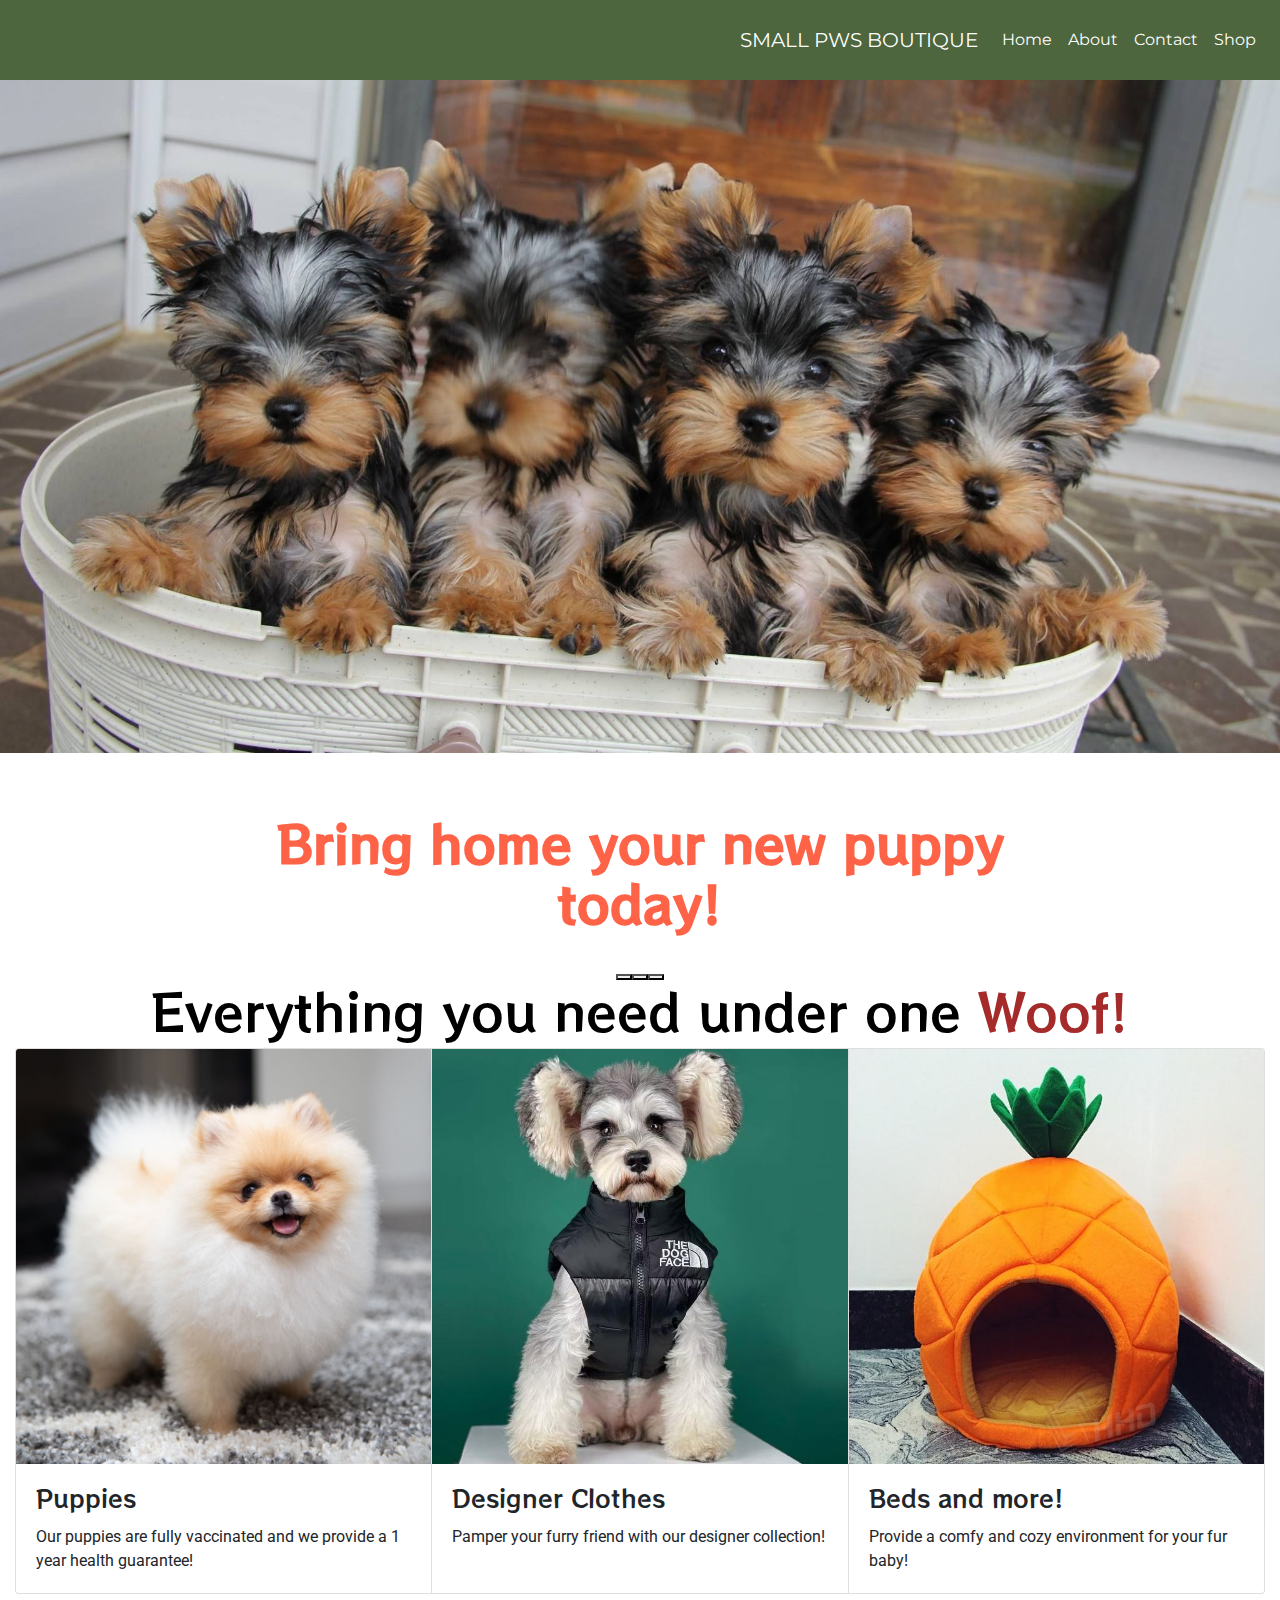
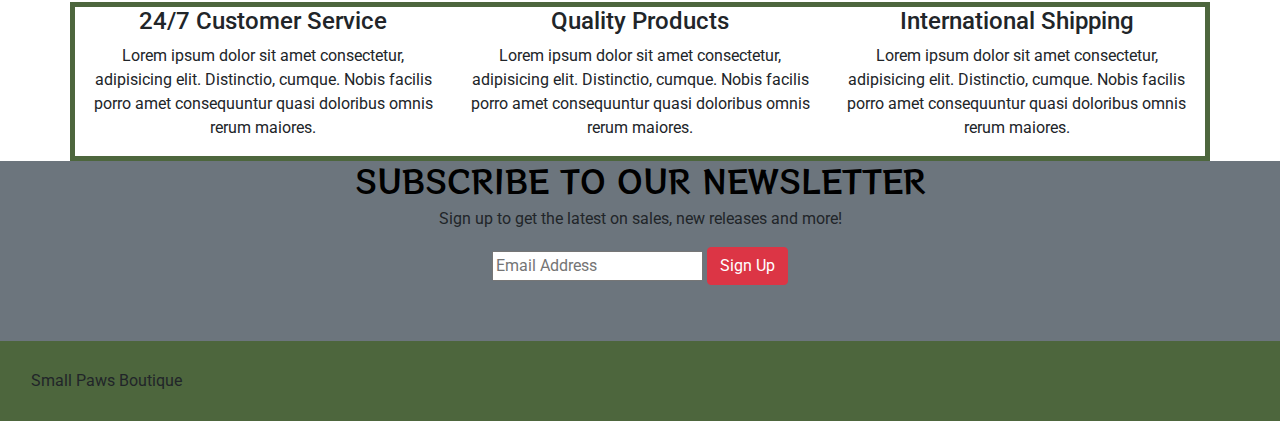
<file: index.html>
<!DOCTYPE html>
<html lang="en">
<head>
    <meta charset="UTF-8">
    <meta name="viewport" content="width=device-width, initial-scale=1.0">
    <title>SMALL PAWS - Puppy Boutique</title>

     <!-- link CSS -->
    <link rel="stylesheet" href="style.css">

    <!-- Linking Boostrap -->
    <link rel="stylesheet" href="https://stackpath.bootstrapcdn.com/bootstrap/4.5.2/css/bootstrap.min.css" integrity="sha384-JcKb8q3iqJ61gNV9KGb8thSsNjpSL0n8PARn9HuZOnIxN0hoP+VmmDGMN5t9UJ0Z" crossorigin="anonymous">

    <!-- font awesome -->
    <link
      rel="stylesheet"
      href="https://use.fontawesome.com/releases/v5.13.0/css/all.css"
      integrity="sha384-Bfad6CLCknfcloXFOyFnlgtENryhrpZCe29RTifKEixXQZ38WheV+i/6YWSzkz3V"
      crossorigin="anonymous"
    />

    <!-- google fonts -->
    <link rel="preconnect" href="https://fonts.gstatic.com">
<link href="https://fonts.googleapis.com/css2?family=Montserrat:wght@500&family=Roboto:wght@100&family=RocknRoll+One&display=swap" rel="stylesheet">

</head>



<body>



  
    <!-- navigation bar -->

  <nav class="navbar navbar-expand-lg ">
  <div class="container-fluid"></div>

  <a class="navbar-brand text-white" href="index.html" style="font-family: 'Montserrat', sans-serif;"> SMALL P<i class="fas fa-paw"></i>WS BOUTIQUE </a>

    <button class="navbar-toggler" type="button" data-bs-toggle="collapse" data-bs-target="#navbarSupportedContent" aria-controls="navbarSupportedContent" aria-expanded="false" aria-label="Toggle navigation">
      <span class="navbar-toggler-icon"></span>
    </button>

    <div class="collapse navbar-collapse" id="navbarSupportedContent">

      <ul class="navbar-nav me-auto mb-2 mb-lg-0 " style="font-family: 'Montserrat', sans-serif;">

        <li class="nav-item">
        <a class="nav-link text-white"  href="index.html">Home</a>
          
        </li>
        <li class="nav-item">
          <a class="nav-link text-white" href="about.html">About</a>
        </li>
        <li class="nav-item">
          <a class="nav-link text-white" href="contact.html">Contact</a>
        </li>

        <li class="nav-item">
          <a class="nav-link text-white" href="shop.html" >Shop</a>
        </li>

      </ul>
     
  </div>
</nav>


<!-- carousel -->

      <div id="carouselExampleCaptions" class="carousel slide carousel-fade" data-bs-ride="carousel">
        <div class="carousel-indicators">
          <button type="button" data-bs-target="#carouselExampleCaptions" data-bs-slide-to="0" class="active" aria-current="true" aria-label="Slide 1"></button>
          <button type="button" data-bs-target="#carouselExampleCaptions" data-bs-slide-to="1" aria-label="Slide 2"></button>
          <button type="button" data-bs-target="#carouselExampleCaptions" data-bs-slide-to="2" aria-label="Slide 3"></button>
        </div>
        <div class="carousel-inner">
          <div class="carousel-item active">
            <img src="./puppies/group of puppies.jpg" class="d-block w-100 t-image" alt="...">

            <div class="carousel-caption d-none d-md-block ">
              <h2 style="color: tomato; font-weight: 600; font-size: 50px;">Bring home your new puppy today!</h2>
              
            </div>
          </div>
          <div class="carousel-item">
            <img src="./puppies/dog shoes.jpg" class="d-block w-100 a-image" alt="...">
            <div class="carousel-caption d-none d-md-block ">
              <h2 style="color: rgb(255, 145, 71); font-weight: 600; font-size: 50px;">Designer drip for your pup!</h2>
              
            </div>
          </div>
          <div class="carousel-item">
            <img src="./puppies/dogaccessories3.jpg" class="d-block w-100 b-image" alt="...">

            <div class="carousel-caption d-none d-md-block">
              <h2 style="color: tomato; font-weight: 600; font-size: 70px;">Accessories & More!</h2>
              
            </div>

          </div>
        </div>
      </div>




      <!-- popular products container for each put them in cards pets, accessories, clothes-->

      <div class="container-fluid " id="product">
        <div>
        <h2 class="text-center " style="font-size: 50px; font-weight: 200;">Everything you need under one <span style="color: brown;">Woof!</span></h2>
        </div>

        <!-- <div class="container"> -->
        <div class="card-group">
          <div class="card">
            <img src="./puppies/pompom.jpg" class="card-img-top" alt="...">
            <div class="card-body">
              <h4 class="card-title" style="font-family: RocknRoll One;">Puppies</h4>
              <p class="card-text">Our puppies are fully vaccinated and we provide a 1 year health guarantee!</p>
            
            </div>
          </div>
          <div class="card">
            <img src="./puppies/nfpup.jpg" class="card-img-top puppy-card" alt="...">
            <div class="card-body">
              <h4 class="card-title" style="font-family: RocknRoll One;">Designer Clothes</h4>
              <p class="card-text">Pamper your furry friend with our designer collection!</p>
              
            </div>
          </div>
          <div class="card">
            <img src="./puppies/bikinibottombed.jpg" class="card-img-top" alt="...">
            <div class="card-body">
              <h4 class="card-title" style="font-family: RocknRoll One;">Beds and more!</h4>
              <p class="card-text">Provide a comfy and cozy environment for your fur baby!</p>
             
            </div>
          </div>
        </div>
      </div>
      <!-- </div> -->









<!-- all pages another div container with details about customer service, shipping, products -->

<div class="container-fluid" id="customerService">

  <div class="text-center">
    <h2></h2>
  </div>

  <div class="container" id="custserv">
    <div class="row">

      <div class="col-sm text-center">
        <h4 class="">24/7 Customer Service</h4>
        <i class="fas fa-hand-holding-heart fas1"></i><p>Lorem ipsum dolor sit amet consectetur, adipisicing elit. Distinctio, cumque. Nobis facilis porro amet consequuntur quasi doloribus omnis rerum maiores.</p>
      </div>
      <div class="col-sm text-center">
        <h4 class="">Quality Products</h4>
        <i class="fas fa-award fas1"></i><p>Lorem ipsum dolor sit amet consectetur, adipisicing elit. Distinctio, cumque. Nobis facilis porro amet consequuntur quasi doloribus omnis rerum maiores.</p>

      </div>
      <div class="col-sm text-center ">
        <h4 class="">International Shipping</h4>
         <i class="fas fa-globe fas1"></i> <p>Lorem ipsum dolor sit amet consectetur, adipisicing elit. Distinctio, cumque. Nobis facilis porro amet consequuntur quasi doloribus omnis rerum maiores.</p>

      </div>

    </div>

  </div>


</div>





    <!-- subscribe newsletter for latest updates, form put on all pages  -->
     <div class="container-fluid bg-secondary newsLetter" >
     <div class="text-center">

     <div class="">
     <h2>SUBSCRIBE TO  OUR NEWSLETTER</h2>
     <p>Sign up to get the latest on sales, new releases and more!</p>
     </div>

     <form>
      
      <input type="email" id="email" name="email" placeholder="Email Address">
      <button type="button" class="btn btn-danger">Sign Up</button>
      
      </form>
    

     </div>
     </div>
   
 

    
  <!-- navigation footer  -->
  <nav class="navbar position-sticky-bottom ">
    <div class="container-fluid">

      <span class="navbar-text">
       Small Paws Boutique
      </span>

      <span class="d-flex social-icons justify-content-end">
        <a href="#"><i class="fab fa-instagram p-2"></i></a>
        <a href="#"><i class="fab fa-twitter-square p-2"></i></a> 
        <a href="#"><i class="fab fa-facebook-square p-2"></i></a>
        <a href="#"><i class="fab fa-pinterest-square p-2"></i></a>
       </span>

    </div>
  </nav>


  
</body>

<!-- Optional JavaScript; choose one of the two! -->

    <!-- Option 1: Bootstrap Bundle with Popper -->
    <script src="https://cdn.jsdelivr.net/npm/bootstrap@5.0.0-beta2/dist/js/bootstrap.bundle.min.js" integrity="sha384-b5kHyXgcpbZJO/tY9Ul7kGkf1S0CWuKcCD38l8YkeH8z8QjE0GmW1gYU5S9FOnJ0" crossorigin="anonymous"></script>

  





 </html>
</file>
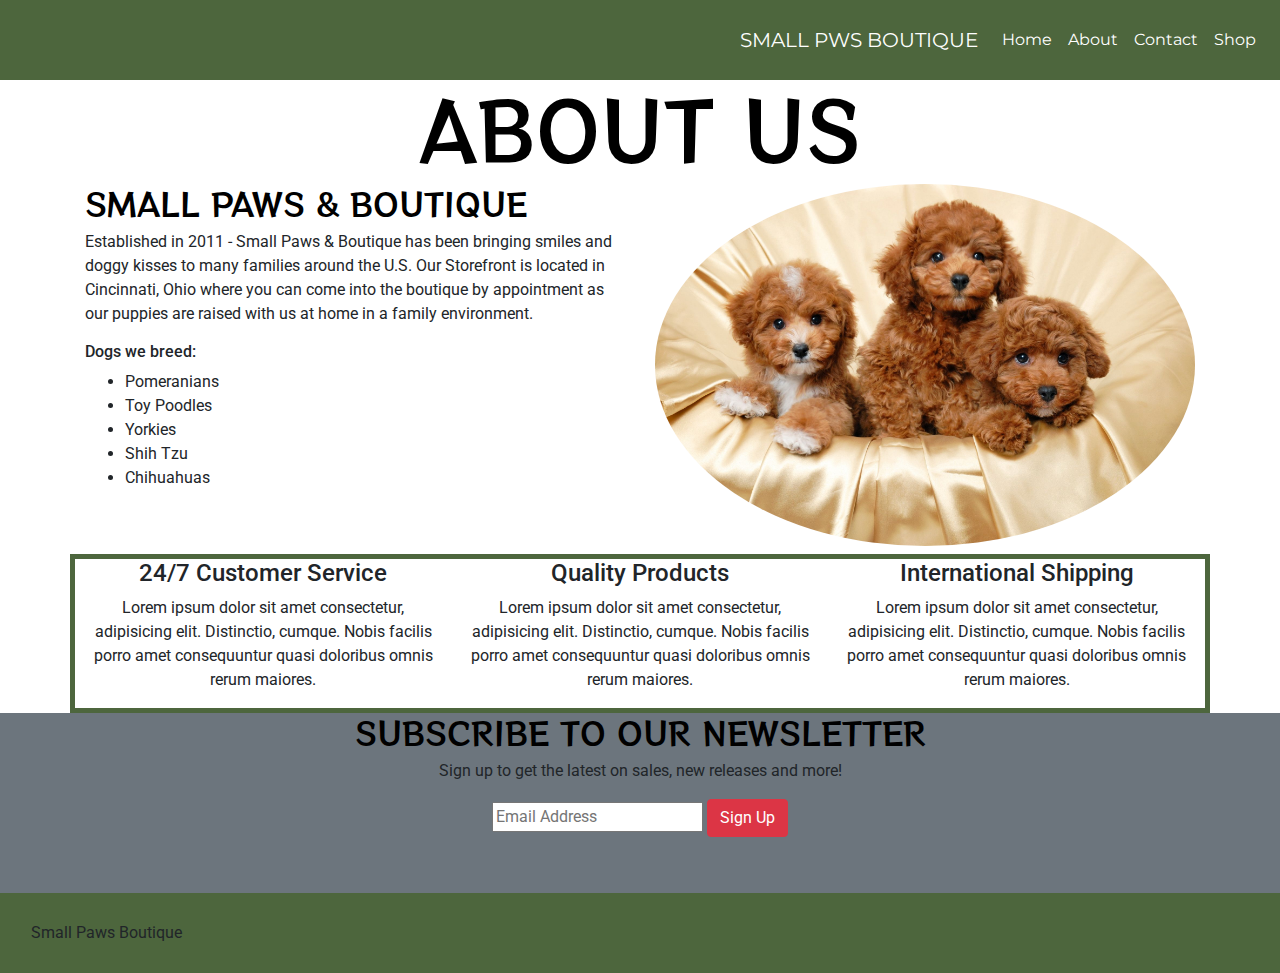
<file: about.html>
<!DOCTYPE html>
<html lang="en">
<head>
    <meta charset="UTF-8">
    <meta name="viewport" content="width=device-width, initial-scale=1.0">
    <title>About Us</title>
    <!-- link CSS -->
    <link rel="stylesheet" href="style.css">
     <!-- Linking Boostrap -->
     <link rel="stylesheet" href="https://stackpath.bootstrapcdn.com/bootstrap/4.5.2/css/bootstrap.min.css" integrity="sha384-JcKb8q3iqJ61gNV9KGb8thSsNjpSL0n8PARn9HuZOnIxN0hoP+VmmDGMN5t9UJ0Z" crossorigin="anonymous">
     
     <!-- font awesome -->
     <link
     rel="stylesheet"
     href="https://use.fontawesome.com/releases/v5.13.0/css/all.css"
     integrity="sha384-Bfad6CLCknfcloXFOyFnlgtENryhrpZCe29RTifKEixXQZ38WheV+i/6YWSzkz3V"
     crossorigin="anonymous"
   />
     
   <!-- google fonts -->
   <link rel="preconnect" href="https://fonts.gstatic.com">
<link href="https://fonts.googleapis.com/css2?family=Montserrat:wght@500&family=Roboto:wght@100&family=RocknRoll+One&display=swap" rel="stylesheet">
</head>



<body>


  
    <!-- navigation bar -->

    <nav class="navbar navbar-expand-lg">
      <div class="container-fluid"></div>
    
      <a class="navbar-brand text-white" href="index.html" style="font-family: 'Montserrat', sans-serif;"> SMALL P<i class="fas fa-paw"></i>WS BOUTIQUE </a>

    
        <button class="navbar-toggler" type="button" data-bs-toggle="collapse" data-bs-target="#navbarSupportedContent" aria-controls="navbarSupportedContent" aria-expanded="false" aria-label="Toggle navigation">
          <span class="navbar-toggler-icon"></span>
        </button>
    
        <div class="collapse navbar-collapse" id="navbarSupportedContent">
    
          <ul class="navbar-nav me-auto mb-2 mb-lg-0" style="font-family: 'Montserrat', sans-serif;">
    
            <li class="nav-item">
            <a class="nav-link text-white"  href="index.html">Home</a>
              
            </li>
            <li class="nav-item">
              <a class="nav-link text-white" href="about.html">About</a>
            </li>
            <li class="nav-item">
              <a class="nav-link text-white" href="contact.html">Contact</a>
            </li>
    
            <li class="nav-item">
              <a class="nav-link text-white" href="shop.html" >Shop</a>
            </li>
    
          </ul>
         
      </div>
    </nav>



 




<!-- main content containers that hold information about the owner -->
 <div id="content-wrap">

<main>
    
  <div>
    <h2 style="font-size: 80px;" class="text-center">ABOUT US</h2>
  </div>

  <div class="container">
    <div class="row">
      <div class="col-6">

       <h2>SMALL PAWS & BOUTIQUE</h2>
                    <p>
                      Established in 2011 - Small Paws & Boutique has been bringing smiles and doggy kisses to many families around the U.S.  Our Storefront is located in Cincinnati, Ohio where you can come into the boutique by appointment as our puppies are raised with us at home in a family environment.
                    </p>

                    <h6>Dogs we breed:</h6>
                    <ul>
                      <li>Pomeranians</li>
                      <li>Toy Poodles</li>
                      <li>Yorkies</li>
                      <li>Shih Tzu</li>
                      <li>Chihuahuas</li>
                      
                      
                    </ul>

      </div>
      <div class="col-6">
 <img src="./puppies/linkuppupp.jpg" class="img-fluid boutique" alt="">
      </div>
    </div>
    
  
  </div>








        <!-- <div class="container-fluid">
            <div class="row">

                <div class="col-md-6">
                   
                </div>
                
                <div class="col-md-6">
                    
                </div>
            </div>
       

        <div class="container-fluid">
            <div class="row">
                       
                 <div class="col-md-6 ">
                    <h2>PUPPIES AVAILABLE</h2>
                    <p>
                    Lorem ipsum dolor sit amet consectetur adipisicing elit. Eius labore incidunt sit, saepe fugiat voluptatibus, optio doloribus inventore, enim dolor obcaecati! Ipsam cumque officiis nam amet provident reprehenderit facilis, suscipit nemo ullam, illum asperiores totam consequuntur repudiandae. Labore reprehenderit dignissimos, nam libero sint modi laboriosam consequatur debitis iure recusandae incidunt.
                    </p>

                <div class="col-md-6 ">
                    <img src="./puppies/girlpoodletoypup.jpg" class="img-fluid" alt="">
                </div>

                 
                
                   
                </div>
            </div>
        </div> -->
    </section>
</main>

<!-- all pages another div container with details about customer service, shipping, products -->

<div class="container-fluid" id="customerService">

  <div class="text-center">
    <h2></h2>
  </div>

  <div class="container" id="custserv">
    <div class="row">

      <div class="col-sm text-center">
        <h4 class="">24/7 Customer Service</h4>
        <i class="fas fa-hand-holding-heart fas1"></i><p>Lorem ipsum dolor sit amet consectetur, adipisicing elit. Distinctio, cumque. Nobis facilis porro amet consequuntur quasi doloribus omnis rerum maiores.</p>
      </div>
      <div class="col-sm text-center">
        <h4 class="">Quality Products</h4>
        <i class="fas fa-award fas1"></i><p>Lorem ipsum dolor sit amet consectetur, adipisicing elit. Distinctio, cumque. Nobis facilis porro amet consequuntur quasi doloribus omnis rerum maiores.</p>

      </div>
      <div class="col-sm text-center ">
        <h4 class="">International Shipping</h4>
         <i class="fas fa-globe fas1"></i> <p>Lorem ipsum dolor sit amet consectetur, adipisicing elit. Distinctio, cumque. Nobis facilis porro amet consequuntur quasi doloribus omnis rerum maiores.</p>

      </div>

    </div>

  </div>


</div>





    <!-- subscribe newsletter for latest updates, form put on all pages  -->
     <div class="container-fluid bg-secondary newsLetter">
     <div class="text-center">

     <div class="">
     <h2>SUBSCRIBE TO  OUR NEWSLETTER</h2>
     <p>Sign up to get the latest on sales, new releases and more!</p>
     </div>

     <form>
      
      <input type="email" id="email" name="email" placeholder="Email Address">
      <button type="button" class="btn btn-danger">Sign Up</button>
      
      </form>

     </div>
     </div>
   
 

    
  <!-- navigation footer  -->
  <nav class="navbar position-sticky-bottom ">
    <div class="container-fluid">

      <span class="navbar-text">
        Small Paws Boutique
      </span>

      <span class="d-flex social-icons justify-content-end">
        <a href="#"><i class="fab fa-instagram p-2"></i></a>
        <a href="#"><i class="fab fa-twitter-square p-2"></i></a> 
        <a href="#"><i class="fab fa-facebook-square p-2"></i></a>
        <a href="#"><i class="fab fa-pinterest-square p-2"></i></a>
       </span>

    </div>
  </nav>
  

  
</body>

<!-- Optional JavaScript; choose one of the two! -->

    <!-- Option 1: Bootstrap Bundle with Popper -->
    <script src="https://cdn.jsdelivr.net/npm/bootstrap@5.0.0-beta2/dist/js/bootstrap.bundle.min.js" integrity="sha384-b5kHyXgcpbZJO/tY9Ul7kGkf1S0CWuKcCD38l8YkeH8z8QjE0GmW1gYU5S9FOnJ0" crossorigin="anonymous"></script>

  





</body>
</html>
</file>
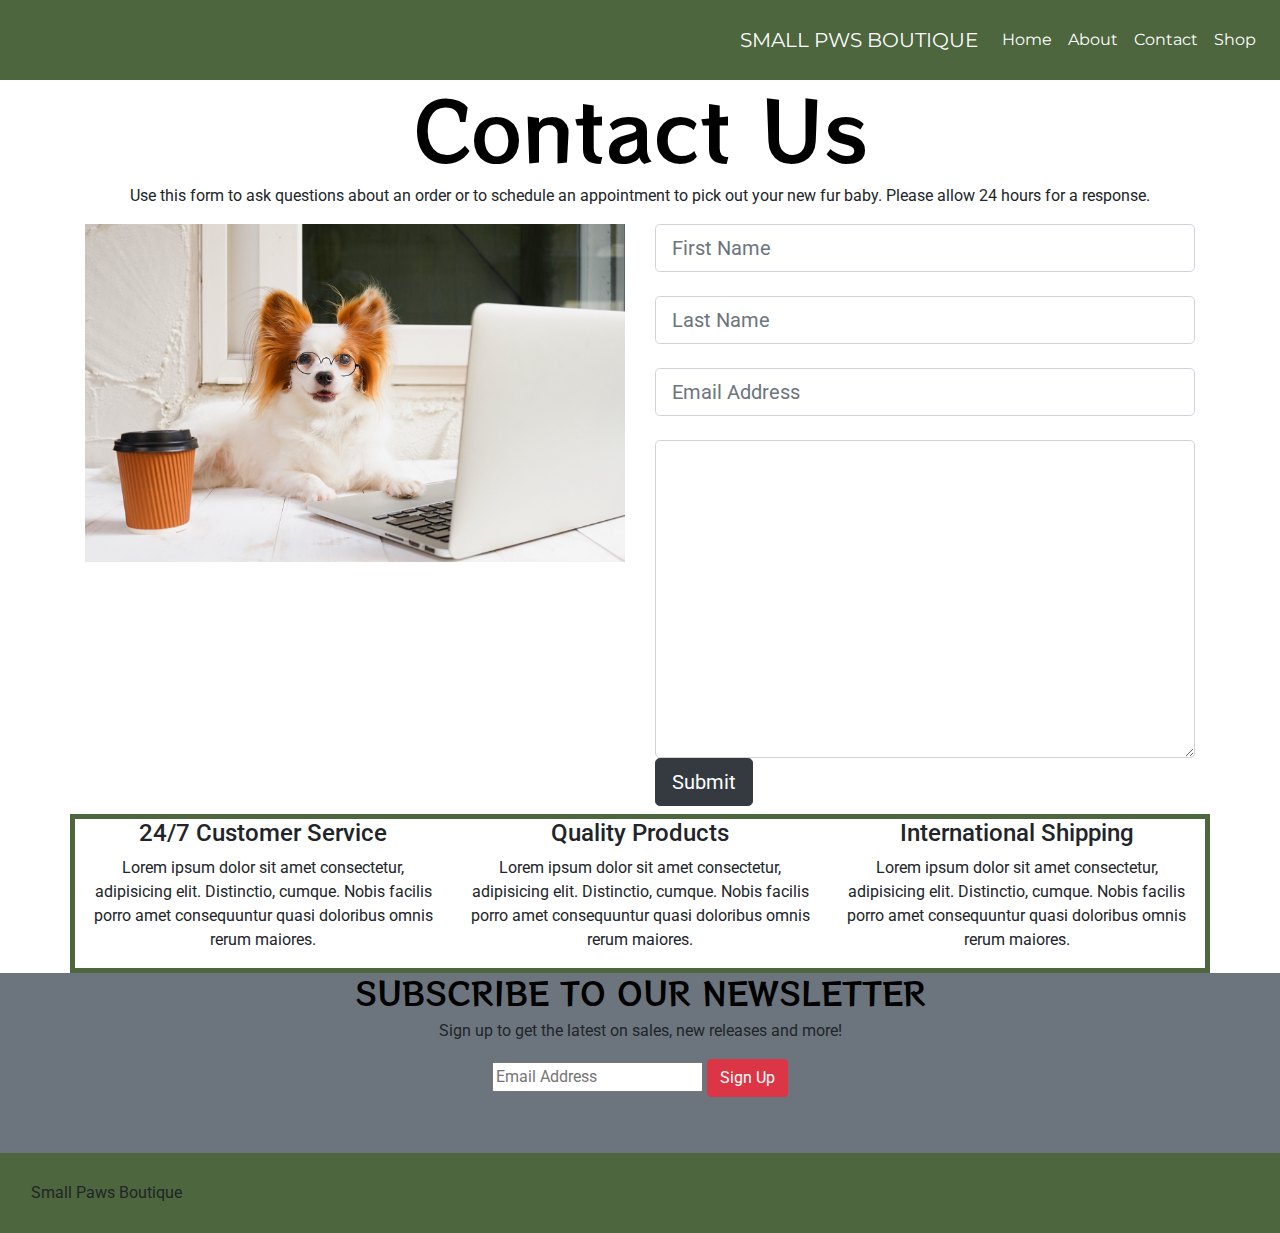
<file: contact.html>
<!DOCTYPE html>
<html lang="en">
<head>
    <meta charset="UTF-8">
    <meta name="viewport" content="width=device-width, initial-scale=1.0">
    <title>Contact Us</title>

    <!-- link CSS -->
    <link rel="stylesheet" href="style.css">

    <!-- Linking Boostrap -->
    <link rel="stylesheet" href="https://stackpath.bootstrapcdn.com/bootstrap/4.5.2/css/bootstrap.min.css" integrity="sha384-JcKb8q3iqJ61gNV9KGb8thSsNjpSL0n8PARn9HuZOnIxN0hoP+VmmDGMN5t9UJ0Z" crossorigin="anonymous">

    <!-- font awesome -->
    <link
    rel="stylesheet"
    href="https://use.fontawesome.com/releases/v5.13.0/css/all.css"
    integrity="sha384-Bfad6CLCknfcloXFOyFnlgtENryhrpZCe29RTifKEixXQZ38WheV+i/6YWSzkz3V"
    crossorigin="anonymous"
  />

  <!-- google fonts -->
  <link rel="preconnect" href="https://fonts.gstatic.com">
  <link href="https://fonts.googleapis.com/css2?family=Montserrat:wght@500&family=Roboto:wght@100&family=RocknRoll+One&display=swap" rel="stylesheet">
    
</head>


<body>

  <!-- navigation bar -->

  <nav class="navbar navbar-expand-lg">
    <div class="container-fluid"></div>
  
    <a class="navbar-brand text-white" href="index.html" style="font-family: 'Montserrat', sans-serif;"> SMALL P<i class="fas fa-paw"></i>WS BOUTIQUE</a>

  
      <button class="navbar-toggler" type="button" data-bs-toggle="collapse" data-bs-target="#navbarSupportedContent" aria-controls="navbarSupportedContent" aria-expanded="false" aria-label="Toggle navigation">
        <span class="navbar-toggler-icon"></span>
      </button>
  
      <div class="collapse navbar-collapse" id="navbarSupportedContent">
  
        <ul class="navbar-nav me-auto mb-2 mb-lg-0" style="font-family: 'Montserrat', sans-serif;">
  
          <li class="nav-item">
          <a class="nav-link text-white"  href="index.html">Home</a>
            
          </li>
          <li class="nav-item">
            <a class="nav-link text-white" href="about.html">About</a>
          </li>
          <li class="nav-item">
            <a class="nav-link text-white" href="contact.html">Contact</a>
          </li>
  
          <li class="nav-item">
            <a class="nav-link text-white" href="shop.html" >Shop</a>
          </li>
  
        </ul>
       
    </div>
  </nav>





<main>

    <div class="container ">
        <div>
            <h2 class="text-center" style="font-size: 80px;">Contact Us</h2>
            <p class="text-center"> Use this form to ask questions about an order or to schedule an appointment to pick out your new fur baby. Please allow 24 hours for a response.</p>
        </div>

        <div class="row">
            <div class="col-lg-6 img">
                <img src="./puppies/dogoffice.png" alt="A dog in a blanket" class="img-fluid">
            </div>

            <div class="col-lg-6">
                <form>
                    <input type="text" class="form-control form-control-lg mb-4" id="firstName" placeholder="First Name" required> 
                
                    <input type="text" class="form-control form-control-lg mb-4" id="lastName" placeholder="Last Name"  required> 
                   
                    <input type="email" class="form-control form-control-lg mb-4" id="email" placeholder="Email Address" required> 
            
                    <textarea class="form-control form-control-lg " name="" id="" cols="40" rows="10" placeholder=""></textarea>
    
                 
                    <a href="#" class="btn btn-lg btn-dark" id="submit">Submit</a>
                </form>
            </div>
        </div>
    </div>






</main>



<!-- all pages another div container with details about customer service, shipping, products -->

<div class="container-fluid" id="customerService">

  <div class="text-center">
    <h2></h2>
  </div>

  <div class="container" id="custserv">
    <div class="row">

      <div class="col-sm text-center">
        <h4 class="">24/7 Customer Service</h4>
        <i class="fas fa-hand-holding-heart fas1"></i><p>Lorem ipsum dolor sit amet consectetur, adipisicing elit. Distinctio, cumque. Nobis facilis porro amet consequuntur quasi doloribus omnis rerum maiores.</p>
      </div>
      <div class="col-sm text-center">
        <h4 class="">Quality Products</h4>
        <i class="fas fa-award fas1"></i><p>Lorem ipsum dolor sit amet consectetur, adipisicing elit. Distinctio, cumque. Nobis facilis porro amet consequuntur quasi doloribus omnis rerum maiores.</p>

      </div>
      <div class="col-sm text-center ">
        <h4 class="">International Shipping</h4>
         <i class="fas fa-globe fas1"></i> <p>Lorem ipsum dolor sit amet consectetur, adipisicing elit. Distinctio, cumque. Nobis facilis porro amet consequuntur quasi doloribus omnis rerum maiores.</p>

      </div>

    </div>

  </div>


</div>





    <!-- subscribe newsletter for latest updates, form put on all pages  -->
    <div class="container-fluid bg-secondary newsLetter">
     <div class="text-center">

     <div class="">
     <h2>SUBSCRIBE TO  OUR NEWSLETTER</h2>
     <p>Sign up to get the latest on sales, new releases and more!</p>
     </div>

     <form>
      
      <input type="email" id="email" name="email" placeholder="Email Address">
      <button type="button" class="btn btn-danger">Sign Up</button>
      
      </form>

     </div>
     </div>
   
 

    
  <!-- navigation footer  -->
  <nav class="navbar position-sticky-bottom ">
    <div class="container-fluid">

      <span class="navbar-text">
        Small Paws Boutique
      </span>

      <span class="d-flex social-icons justify-content-end">
        <a href="#"><i class="fab fa-instagram p-2"></i></a>
        <a href="#"><i class="fab fa-twitter-square p-2"></i></a> 
        <a href="#"><i class="fab fa-facebook-square p-2"></i></a>
        <a href="#"><i class="fab fa-pinterest-square p-2"></i></a>
       </span>

    </div>
  </nav>
  

  
</body>

<!-- Optional JavaScript; choose one of the two! -->

    <!-- Option 1: Bootstrap Bundle with Popper -->
    <script src="https://cdn.jsdelivr.net/npm/bootstrap@5.0.0-beta2/dist/js/bootstrap.bundle.min.js" integrity="sha384-b5kHyXgcpbZJO/tY9Ul7kGkf1S0CWuKcCD38l8YkeH8z8QjE0GmW1gYU5S9FOnJ0" crossorigin="anonymous"></script>

  







</body>
</html>
</file>
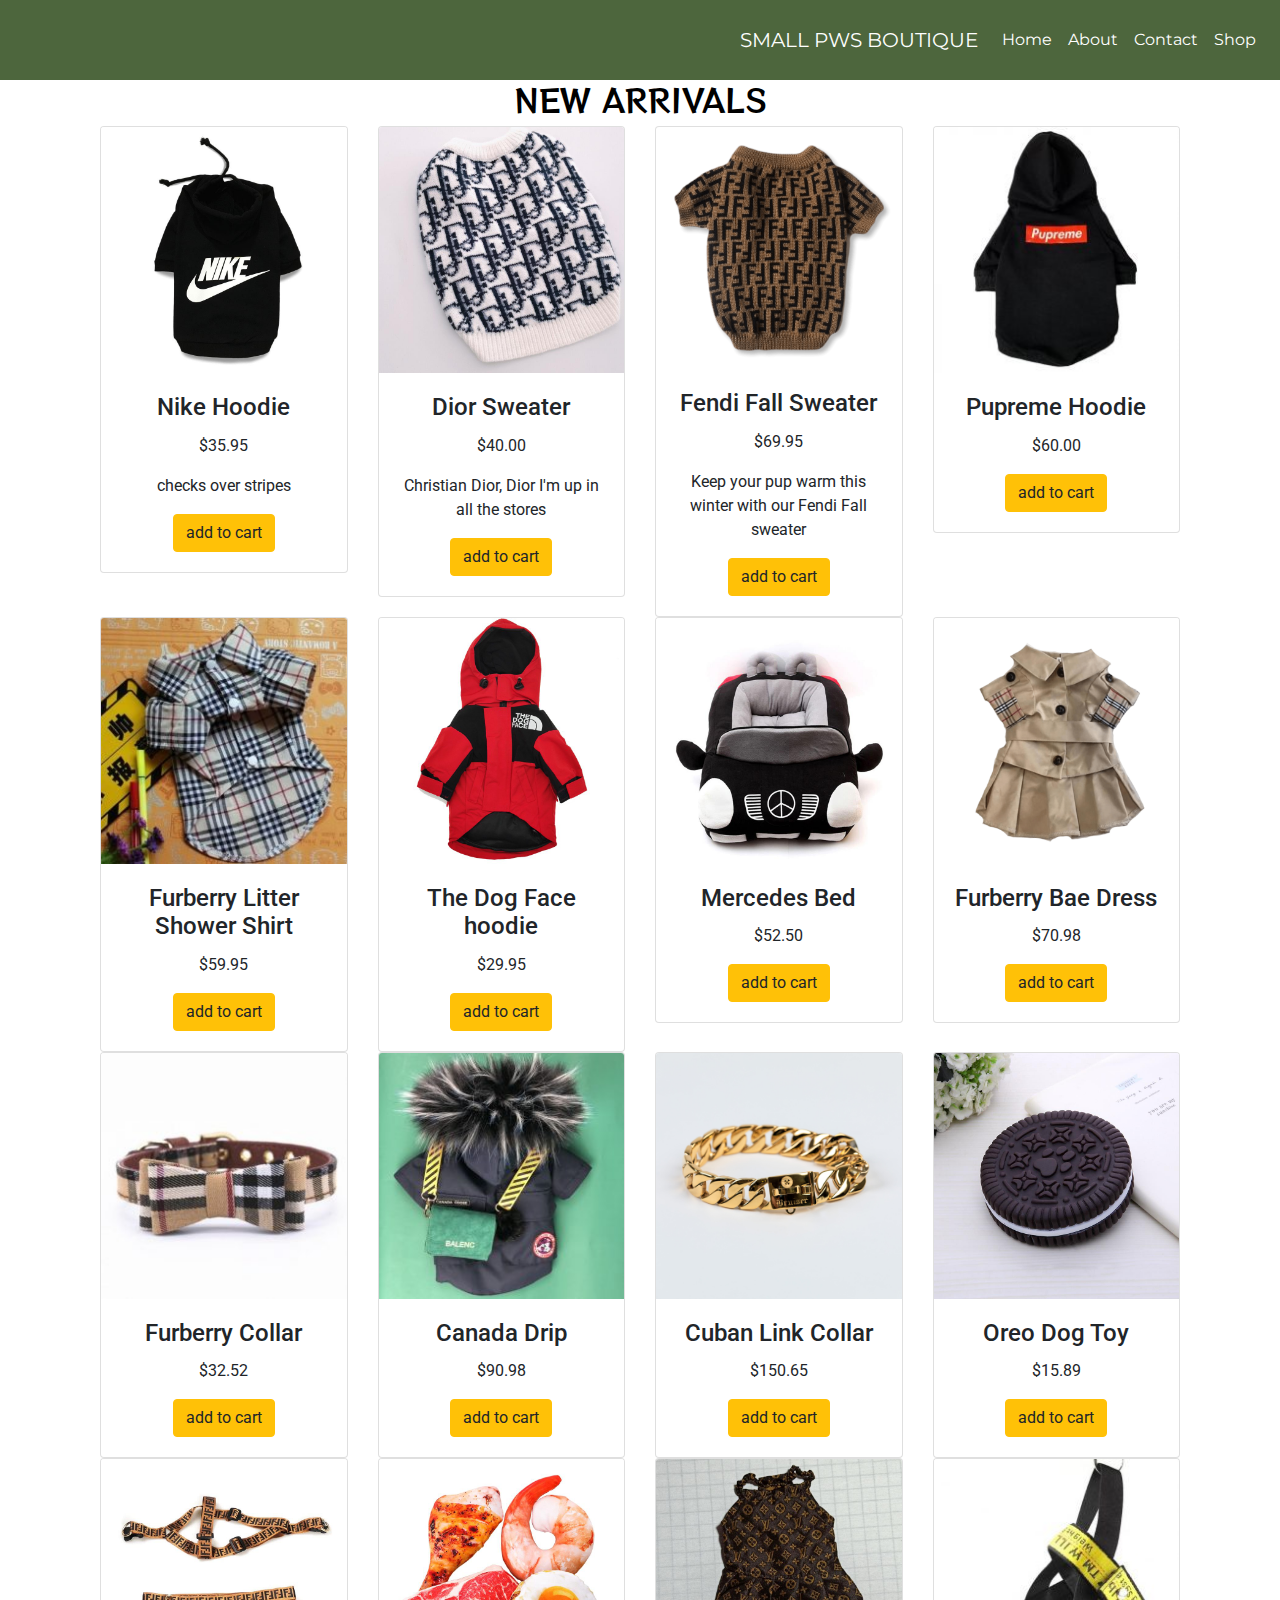
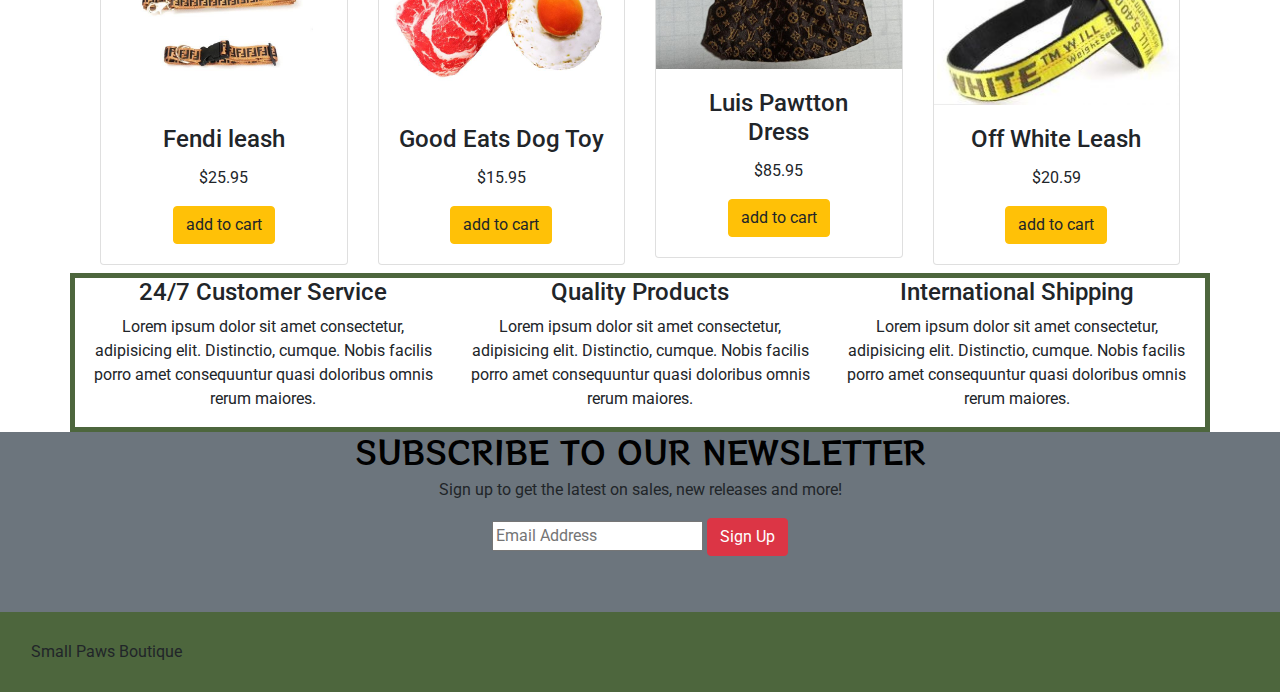
<file: shop.html>
<!DOCTYPE html>
<html lang="en">
<head>
    <meta charset="UTF-8">
    <meta http-equiv="X-UA-Compatible" content="IE=edge">
    <meta name="viewport" content="width=device-width, initial-scale=1.0">
    <title>Shop</title>

     <!-- link CSS -->
     <link rel="stylesheet" href="style.css">

     <!-- Linking Boostrap -->
     <link rel="stylesheet" href="https://stackpath.bootstrapcdn.com/bootstrap/4.5.2/css/bootstrap.min.css" integrity="sha384-JcKb8q3iqJ61gNV9KGb8thSsNjpSL0n8PARn9HuZOnIxN0hoP+VmmDGMN5t9UJ0Z" crossorigin="anonymous">
 
     <!-- font awesome -->
     <link
       rel="stylesheet"
       href="https://use.fontawesome.com/releases/v5.13.0/css/all.css"
       integrity="sha384-Bfad6CLCknfcloXFOyFnlgtENryhrpZCe29RTifKEixXQZ38WheV+i/6YWSzkz3V"
       crossorigin="anonymous"
     />

     <!-- google fonts -->
     <link rel="preconnect" href="https://fonts.gstatic.com">
     <link href="https://fonts.googleapis.com/css2?family=Montserrat:wght@500&family=Roboto:wght@100&family=RocknRoll+One&display=swap" rel="stylesheet">
</head>
<body>

   <!-- navigation bar -->

   <nav class="navbar navbar-expand-lg">
    <div class="container-fluid"></div>
  
    <a class="navbar-brand text-white" href="index.html" style="font-family: 'Montserrat', sans-serif;"> SMALL P<i class="fas fa-paw"></i>WS BOUTIQUE</a>

  
      <button class="navbar-toggler" type="button" data-bs-toggle="collapse" data-bs-target="#navbarSupportedContent" aria-controls="navbarSupportedContent" aria-expanded="false" aria-label="Toggle navigation">
        <span class="navbar-toggler-icon"></span>
      </button>
  
      <div class="collapse navbar-collapse" id="navbarSupportedContent">
  
        <ul class="navbar-nav me-auto mb-2 mb-lg-0" style="font-family: 'Montserrat', sans-serif;">
  
          <li class="nav-item">
          <a class="nav-link text-white"  href="index.html">Home</a>
            
          </li>
          <li class="nav-item">
            <a class="nav-link text-white" href="about.html">About</a>
          </li>
          <li class="nav-item">
            <a class="nav-link text-white" href="contact.html">Contact</a>
          </li>
  
          <li class="nav-item">
            <a class="nav-link text-white" href="shop.html" >Shop</a>
          </li>
  
        </ul>
       
    </div>
  </nav>
    
    <div>
      <h2 class="text-center">
        NEW ARRIVALS
      </h2>
    </div>



      <!-- javascript is being inserted here -->
      
      <div id="market" class="container myGrid">
        
      </div>

    <!-- all pages another div container with details about customer service, shipping, products -->

    <div class="container-fluid" id="customerService">

      <div class="text-center">
        <h2></h2>
      </div>
    
      <div class="container" id="custserv">
        <div class="row">
    
          <div class="col-sm text-center">
            <h4 class="">24/7 Customer Service</h4>
            <i class="fas fa-hand-holding-heart fas1"></i><p>Lorem ipsum dolor sit amet consectetur, adipisicing elit. Distinctio, cumque. Nobis facilis porro amet consequuntur quasi doloribus omnis rerum maiores.</p>
          </div>
          <div class="col-sm text-center">
            <h4 class="">Quality Products</h4>
            <i class="fas fa-award fas1"></i><p>Lorem ipsum dolor sit amet consectetur, adipisicing elit. Distinctio, cumque. Nobis facilis porro amet consequuntur quasi doloribus omnis rerum maiores.</p>
    
          </div>
          <div class="col-sm text-center ">
            <h4 class="">International Shipping</h4>
             <i class="fas fa-globe fas1"></i> <p>Lorem ipsum dolor sit amet consectetur, adipisicing elit. Distinctio, cumque. Nobis facilis porro amet consequuntur quasi doloribus omnis rerum maiores.</p>
    
          </div>
    
        </div>
    
      </div>
    
    
    </div>





    <!-- subscribe newsletter for latest updates, form put on all pages  -->
    <div class="container-fluid bg-secondary newsLetter">
     <div class="text-center">

     <div class="">
     <h2>SUBSCRIBE TO  OUR NEWSLETTER</h2>
     <p>Sign up to get the latest on sales, new releases and more!</p>
     </div>

     <form>
      
      <input type="email" id="email" name="email" placeholder="Email Address">
      <button type="button" class="btn btn-danger">Sign Up</button>
      
      </form>

     </div>
     </div>
   
 

    
  <!-- navigation footer  -->
  <nav class="navbar position-sticky-bottom ">
    <div class="container-fluid">

      <span class="navbar-text">
        Small Paws Boutique
      </span>

      <span class="d-flex social-icons justify-content-end">
        <a href="#"><i class="fab fa-instagram p-2"></i></a>
        <a href="#"><i class="fab fa-twitter-square p-2"></i></a> 
        <a href="#"><i class="fab fa-facebook-square p-2"></i></a>
        <a href="#"><i class="fab fa-pinterest-square p-2"></i></a>
       </span>

    </div>
  </nav>
  

  
</body>

<!-- Optional JavaScript; choose one of the two! -->

    <!-- Option 1: Bootstrap Bundle with Popper -->
    <script src="https://cdn.jsdelivr.net/npm/bootstrap@5.0.0-beta2/dist/js/bootstrap.bundle.min.js" integrity="sha384-b5kHyXgcpbZJO/tY9Ul7kGkf1S0CWuKcCD38l8YkeH8z8QjE0GmW1gYU5S9FOnJ0" crossorigin="anonymous"></script>

  









      <script type="text/javascript" src="shop.js"></script>
</body>
</html>
</file>
<file: style.css>
.carousel-item{
  height: 100vh;
  min-height: 300px;
  background: no repeat center center scroll;
  background-size: cover; 
}

  /* nav bar css */


  .logoimg{
      width: 100%;
      height:100px;
  } 

  .navbar{
      background-color: #4D663D;
      width: 100%;
      height: 80px;
  }

  

/* footer * everything in it  css */




 
  a{
    color: white;
  }

  .fab{
      color: white;
      font-size: 25px;
  }



  /* images in my shop */
  .nikehoodieimg{
      width:100px;
      height:100px;
  }




  h2{
    font-family: 'RocknRoll One', sans-serif;
    color: black;
    
  }

  #market{
    display:flex;
    flex-wrap: wrap;
  }

  .card{
    display: flex;
    flex-direction: row;
  }

 

  .fas1{
   font-size: 80px;
  }



  #custserv{
    border: 5px solid #4D663D;
  
  }


  .t-image {
    position: relative; /* Declared position allows for location changes */
    top: -180px; /* Moves the image 2px closer to the top of the page */
}

.a-image{
  position:relative;
  top: -150px;
}
.b-image{
  position:relative;
  top: -150px;
}

.newsLetter{
  height:180px;
}


.boutique{
  border-radius: 50%;
}
</file>
